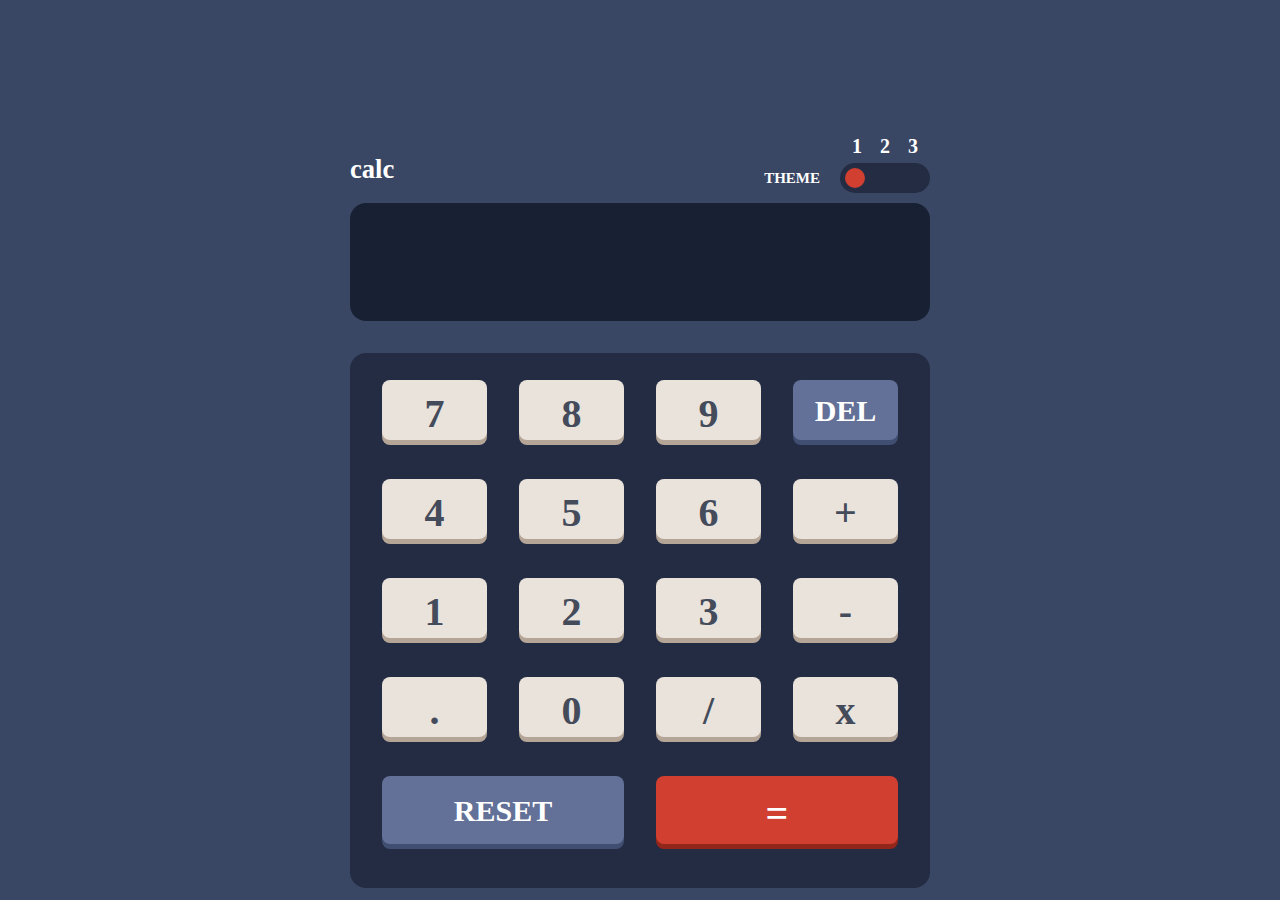
<file: opdracht-4/index.html>
<!DOCTYPE html>
<html lang="nl" class="theme-a">
    <!-- theme-b 
         theme-c -->
<head>
    <meta charset="UTF-8">
    <meta http-equiv="X-UA-Compatible" content="IE=edge">
    <meta name="viewport" content="width=device-width, initial-scale=1.0">
    <title>Opdracht 4</title>
    <link rel="stylesheet" href="./includes/styleA.css">
    <script src="./calculator.js"></script>
</head>
<body>
    <div class="calculator">
        <div class="calculator__header">
            <h5>calc</h5>
            <div class="calculator__header-slider">
                <div class="calculator__header-slider-label">
                    <p >Theme</p>
                </div>
                <div class="toggle">
                    <div class="toggle__number-wrapper">
                        <p  class="toggle__number">1</p>
                        <p  class="toggle__number">2</p>
                        <p  class="toggle__number">3</p>
                    </div>
                    <div class="toggle__wrapper">
                        <input type="radio" class="toggle__button" data-theme="a" id="a"/>
                        <input type="radio" class="toggle__button" data-theme="b" id="b"/>
                        <input type="radio" class="toggle__button" data-theme="c" id="c"/>
                    </div>
                </div>
                
            </div>
        </div>
        <div class="calculator__monitor">
            <p class="calculator__monitor--result"></p>
        </div>
        <div class="calculator__input-container">
            <div class="button">
                <button class="button__face" data-number="7" >7</button>
            </div>
            <!-- id="calculator-button-7" -->
            <div class="button">
                <button class="button__face" data-number="8">8</button>
            </div>
            <div class="button">
                <button class="button__face" data-number="9">9</button>
            </div>
            <div class="button button--delete">
                <button class="button__face button__face--delete" id="delete">del</button>
                </div>
            <div class="button">
                <button class="button__face" data-number="4">4</button>
            </div>
            <div class="button">
                <button class="button__face" data-number="5">5</button>
            </div>
            <div class="button">
                <button class="button__face" data-number="6">6</button>
            </div>
            <div class="button">
                <button class="button__face" data-operator="+">+</button>
            </div>
            <div class="button">
                <button class="button__face" data-number="1">1</button>
            </div>
            <div class="button">
                <button class="button__face" data-number="2">2</button>
            </div>
            <div class="button">
                <button class="button__face" data-number="3">3</button>
            </div>
            <div class="button">
                <button class="button__face" data-operator="-">-</button>
            </div>
            <div class="button">
                <button class="button__face" data-number=".">.</button>
            </div>
            <div class="button">
                <button class="button__face" data-number="0">0</button>
            </div>
            <div class="button">
                <button class="button__face" data-operator="/">/</button>
            </div>
            <div class="button">
                <button class="button__face" data-operator="*">x</button>
            </div>
            <div class="button button--reset">
                <button class="button__face button__face--reset" id="reset">reset</button>
                </div>
            <div class="button button--enter">
                <button class="button__face button__face--enter" id="enter">=</button>
            </div>
        </div>
    </div>
</body>
</html>
</file>
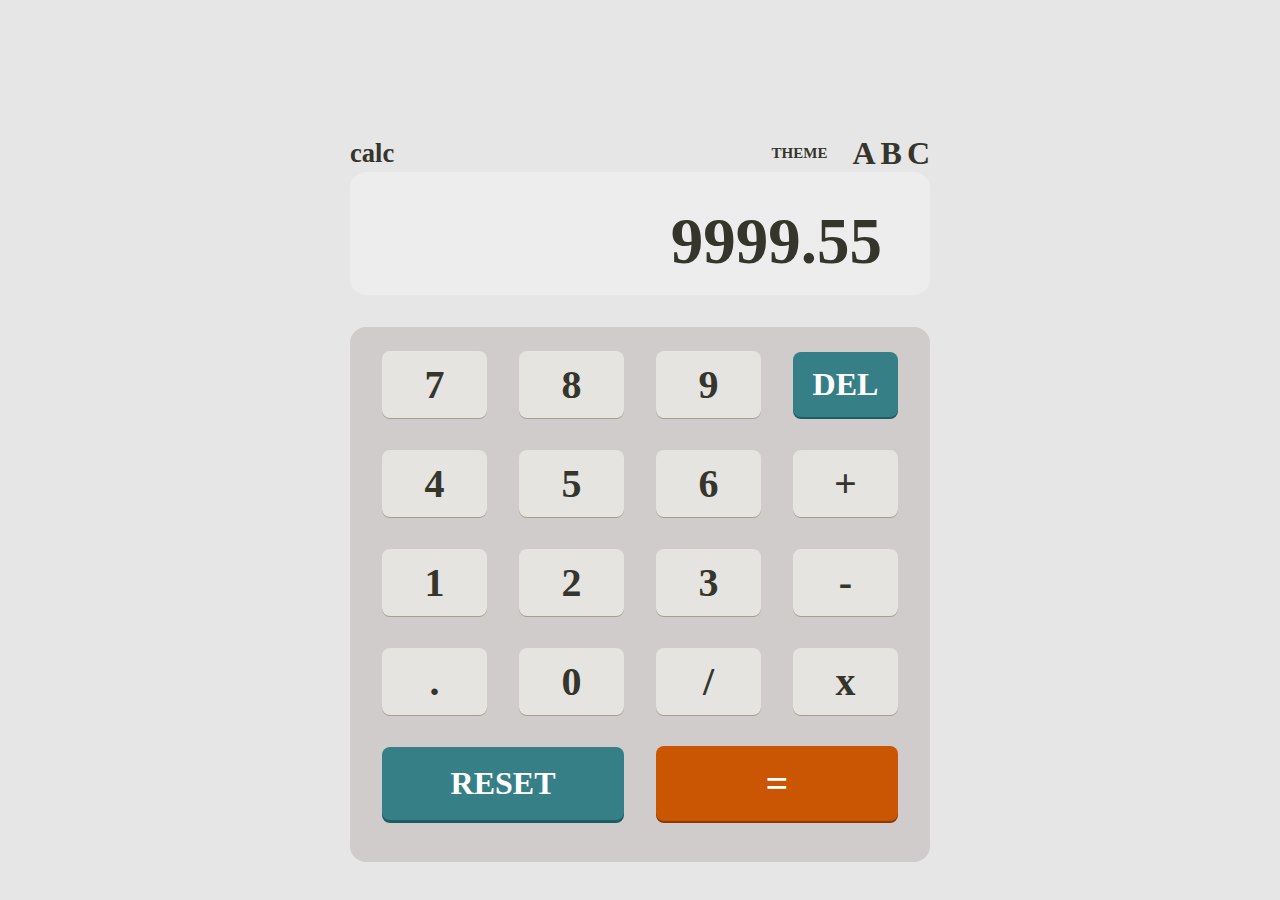
<file: opdracht-4/bPage.html>
<!DOCTYPE html>
<html lang="nl">
<head>
    <meta charset="UTF-8">
    <meta http-equiv="X-UA-Compatible" content="IE=edge">
    <meta name="viewport" content="width=device-width, initial-scale=1.0">
    <title>Opdracht 4</title>
    <link rel="stylesheet" href="./includes/styleB.css">
</head>
<body>
    <div class="calculator">
        <div class="calculator__header">
            <h5>calc</h5>
            <div class="calculator__header-slider">
                <div class="calculator__header-slider-label">
                    <p>Theme</p>
                </div>
                <div class="calculator__header-link-box">
                    <a href="./index.html">A</a>
                    <a href="./bPage.html">B</a>
                    <a href="./cPage.html">C</a>
                </div>
            </div>
        </div>
        <div class="calculator__monitor">
            <p class="calculator__monitor--result">9999.55</p>
        </div>
        <div class="calculator__input-container">
            <div class="button">
                <a class="button__face">7</a>
            </div>
            <div class="button">
                <a class="button__face">8</a>
            </div>
            <div class="button">
                <a class="button__face">9</a>
            </div>
            <div class="button button--delete">
                <a class="button__face button__face--delete">del</a>
                </div>
            <div class="button">
                <a class="button__face">4</a>
            </div>
            <div class="button">
                <a class="button__face">5</a>
            </div>
            <div class="button">
                <a class="button__face">6</a>
            </div>
            <div class="button">
                <a class="button__face">+</a>
            </div>
            <div class="button">
                <a class="button__face">1</a>
            </div>
            <div class="button">
                <a class="button__face">2</a>
            </div>
            <div class="button">
                <a class="button__face">3</a>
            </div>
            <div class="button">
                <a class="button__face">-</a>
            </div>
            <div class="button">
                <a class="button__face">.</a>
            </div>
            <div class="button">
                <a class="button__face">0</a>
            </div>
            <div class="button">
                <a class="button__face">/</a>
            </div>
            <div class="button">
                <a class="button__face">x</a>
            </div>
            <div class="button button--reset">
                <a class="button__face button__face--reset">reset</a>
                </div>
            <div class="button button--enter">
                <a class="button__face button__face--enter">=</a>
            </div>
        </div>
    </div>
</body>
</html>
</file>
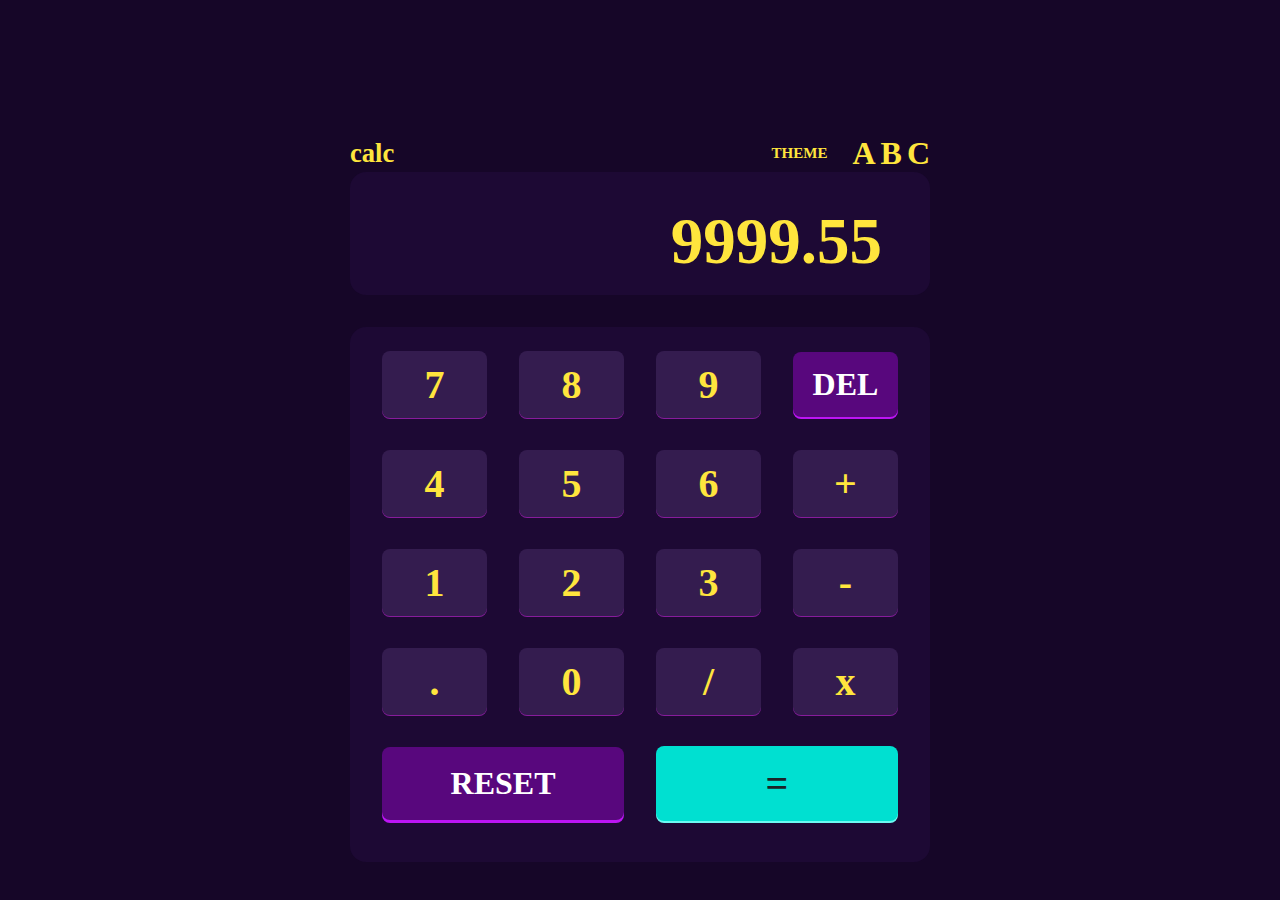
<file: opdracht-4/cPage.html>
<!DOCTYPE html>
<html lang="nl">
<head>
    <meta charset="UTF-8">
    <meta http-equiv="X-UA-Compatible" content="IE=edge">
    <meta name="viewport" content="width=device-width, initial-scale=1.0">
    <title>Opdracht 4</title>
    <link rel="stylesheet" href="./includes/styleC.css">
</head>
<body>
    <div class="calculator">
        <div class="calculator__header">
            <h5>calc</h5>
            <div class="calculator__header-slider">
                <div class="calculator__header-slider-label">
                    <p>Theme</p>
                </div>
                <div class="calculator__header-link-box">
                    <a href="./index.html">A</a>
                    <a href="./bPage.html">B</a>
                    <a href="./cPage.html">C</a>
                </div>
            </div>
        </div>
        <div class="calculator__monitor">
            <p class="calculator__monitor--result">9999.55</p>
        </div>
        <div class="calculator__input-container">
            <div class="button">
                <a class="button__face">7</a>
            </div>
            <div class="button">
                <a class="button__face">8</a>
            </div>
            <div class="button">
                <a class="button__face">9</a>
            </div>
            <div class="button button--delete">
                <a class="button__face button__face--delete">del</a>
                </div>
            <div class="button">
                <a class="button__face">4</a>
            </div>
            <div class="button">
                <a class="button__face">5</a>
            </div>
            <div class="button">
                <a class="button__face">6</a>
            </div>
            <div class="button">
                <a class="button__face">+</a>
            </div>
            <div class="button">
                <a class="button__face">1</a>
            </div>
            <div class="button">
                <a class="button__face">2</a>
            </div>
            <div class="button">
                <a class="button__face">3</a>
            </div>
            <div class="button">
                <a class="button__face">-</a>
            </div>
            <div class="button">
                <a class="button__face">.</a>
            </div>
            <div class="button">
                <a class="button__face">0</a>
            </div>
            <div class="button">
                <a class="button__face">/</a>
            </div>
            <div class="button">
                <a class="button__face">x</a>
            </div>
            <div class="button button--reset">
                <a class="button__face button__face--reset">reset</a>
                </div>
            <div class="button button--enter">
                <a class="button__face button__face--enter">=</a>
            </div>
        </div>
    </div>
</body>
</html>
</file>
<file: opdracht-4/includes/styleA.css>
/*
@media( prefers-color-scheme: dark) {
    :root.theme-a {
        --background-color-main: hsl(222, 26%, 31%);
        --background-color-keypad: hsl(223, 31%, 20%);
        --background-color-screen: hsl(224, 36%, 15%);

        --background-color-reset-delete-key: hsl(225, 21%, 49%);
        --background-color-reset-delete-key-hover: hsl(225, 23%, 65%);
        --background-shadow-reset-delete-key: hsl(224, 28%, 35%);

        --background-color-enter-key: hsl(6, 63%, 50%);
        --background-color-enter-key-hover: rgb(219, 127, 117);
        --background-shadow-enter-key: hsl(6, 70%, 34%);

        --background-color-main-key: hsl(30, 25%, 89%);
        --background-color-main-key-hover: hsl(0, 0%, 100%);
        --background-shadow-main-key: hsl(28, 16%, 65%);

        --text-color-main: hsl(0, 0%, 100%);
        --text-color-secondary: hsl(221, 14%, 31%);
    }

}
*/
:root.theme-a {
  --background-color-main: hsl(222, 26%, 31%);
  --background-color-keypad: hsl(223, 31%, 20%);
  --background-color-screen: hsl(224, 36%, 15%);
  --background-color-reset-delete-key: hsl(225, 21%, 49%);
  --background-color-reset-delete-key-hover: hsl(225, 23%, 65%);
  --background-shadow-reset-delete-key: hsl(224, 28%, 35%);
  --background-color-enter-key: hsl(6, 63%, 50%);
  --background-color-enter-key-hover: rgb(219, 127, 117);
  --background-shadow-enter-key: hsl(6, 70%, 34%);
  --background-color-main-key: hsl(30, 25%, 89%);
  --background-color-main-key-hover: hsl(0, 0%, 100%);
  --background-shadow-main-key: hsl(28, 16%, 65%);
  --monitor-text-color: hsl(0, 0%, 100%);
  --header-text-color: hsl(0, 0%, 100%);
  --button-text-color: hsl(221, 14%, 31%);
  --reset-delete-text-color: hsl(0, 0%, 100%);
  --enter-text-color: hsl(0, 0%, 100%);
}

:root.theme-b {
  --background-color-main: hsl(0, 0%, 90%);
  --background-color-keypad: hsl(0, 5%, 81%);
  --background-color-screen: hsl(0, 0%, 93%);
  --background-color-reset-delete-key: hsl(185, 42%, 37%);
  --background-color-reset-delete-key-hover: hsl(185, 56%, 56%);
  --background-shadow-reset-delete-key: hsl(185, 58%, 25%);
  --background-color-enter-key: hsl(25, 98%, 40%);
  --background-color-enter-key-hover: hsl(25, 79%, 57%);
  --background-shadow-enter-key: hsl(25, 99%, 27%);
  --background-color-main-key: hsl(45, 7%, 89%);
  --background-color-main-key-hover: hsl(0, 0%, 100%);
  --background-shadow-main-key: hsl(35, 11%, 61%);
  --monitor-text-color: hsl(60, 10%, 19%);
  --header-text-color: hsl(60, 10%, 19%);
  --button-text-color: hsl(60, 10%, 19%);
  --reset-delete-text-color: hsl(0, 0%, 100%);
  --enter-text-color: hsl(0, 0%, 100%);
}

:root.theme-c {
  --background-color-main: hsl(268, 75%, 9%);
  --background-color-keypad: hsl(268, 71%, 12%);
  --background-color-screen: hsl(268, 71%, 12%);
  --background-color-reset-delete-key: hsl(281, 89%, 26%);
  --background-color-reset-delete-key-hover: hsl(281, 86%, 45%);
  --background-shadow-reset-delete-key: hsl(285, 91%, 52%);
  --background-color-enter-key: hsl(176, 100%, 44%);
  --background-color-enter-key-hover: hsl(176, 100%, 51%);
  --background-shadow-enter-key: hsl(177, 92%, 70%);
  --background-color-main-key: hsl(268, 47%, 21%);
  --background-color-main-key-hover: hsl(268, 47%, 48%);
  --background-shadow-main-key: hsl(290, 70%, 36%);
  --monitor-text-color: hsl(52, 100%, 62%);
  --header-text-color: hsl(52, 100%, 62%);
  --button-text-color: hsl(52, 100%, 62%);
  --reset-delete-text-color: hsl(0, 0%, 100%);
  --enter-text-color: hsl(198, 20%, 13%);
}

* {
  margin: 0;
  padding: 0;
  box-sizing: border-box;
}

html {
  min-height: 100%;
  display: flex;
}

body {
  width: 100%;
  display: flex;
  justify-content: center;
  align-items: center;
  background-color: var(--background-color-main);
  font-weight: 700;
  font-family: "league spartan";
}
@media (max-width: 620px) {
  body {
    align-items: flex-start;
    margin-top: 1rem;
  }
}

input {
  height: 20px;
  width: 20px;
  -webkit-appearance: none;
     -moz-appearance: none;
          appearance: none;
  background-color: var(--background-color-enter-key);
  border-radius: 50%;
  opacity: 0;
  margin: 5px;
}

.toggle__number-wrapper {
  display: flex;
  flex-direction: row;
  justify-content: space-between;
  font-size: 20px;
  padding: 0px 12px;
  margin-bottom: 5px;
}
.toggle__wrapper {
  background-color: var(--background-color-keypad);
  border-radius: 50px;
  display: flex;
  justify-content: center;
  height: 30px;
  margin-bottom: 10px;
}

#a {
  opacity: 1;
}

.calculator {
  width: 580px;
  height: 70%;
  display: flex;
  align-items: center;
  flex-direction: column;
}
@media (max-width: 620px) {
  .calculator {
    max-height: 660px;
    width: 90%;
    height: 100%;
  }
}
.calculator .calculator__header {
  display: flex;
  justify-content: space-between;
  align-items: center;
  width: 100%;
  height: 122px;
  color: var(--header-text-color);
  font-size: 32px;
}
.calculator .calculator__header-slider {
  display: flex;
  justify-content: flex-end;
  align-items: center;
  flex-direction: row;
  width: 100%;
}
.calculator .calculator__header-slider-label {
  margin-right: 20px;
  font-size: 15px;
  text-transform: uppercase;
  padding-top: 18px;
}
@media (max-width: 620px) {
  .calculator .calculator__header-slider-label {
    font-size: 13px;
  }
}
.calculator .calculator__header-link-box {
  display: flex;
  flex-direction: row;
}
.calculator .calculator__header-link-box a {
  text-decoration: none;
  color: var(--text-color-main);
  padding-left: 5px;
}
.calculator .calculator__monitor {
  background-color: var(--background-color-screen);
  border-radius: 1rem;
  width: 100%;
  display: flex;
  align-items: center;
  justify-content: flex-end;
  color: var(--monitor-text-color);
}
@media (max-width: 620px) {
  .calculator .calculator__monitor {
    height: -moz-fit-content;
    height: fit-content;
  }
}
.calculator .calculator__monitor--result {
  margin: 2rem 3rem 1rem 0rem;
  font-size: 55px;
  overflow: hidden;
  min-height: 70px;
}
@media (max-width: 620px) {
  .calculator .calculator__monitor--result {
    font-size: 40px;
    margin: 25px 20px;
  }
}
.calculator .calculator__input-container {
  display: grid;
  grid-template-columns: repeat(4, minmax(100px, 1fr));
  row-gap: 2rem;
  -moz-column-gap: 2rem;
       column-gap: 2rem;
  width: 100%;
  height: 100%;
  margin-top: 2rem;
  padding: 2rem;
  background-color: var(--background-color-keypad);
  border-radius: 1rem;
}
@media (max-width: 620px) {
  .calculator .calculator__input-container {
    grid-template-columns: repeat(4, minmax(30px, 1fr));
    row-gap: 10px;
    -moz-column-gap: 10px;
         column-gap: 10px;
    margin-top: 1.5rem;
    margin-bottom: 1rem;
    padding: 25px 25px 10px 25px;
  }
}

.button {
  display: flex;
  align-items: center;
  justify-content: center;
  background-color: var(--background-shadow-main-key);
  border-radius: 8px;
  font-size: 2.5rem;
  padding: 0;
  height: 90%;
  color: var(--button-text-color);
  border: none;
}
@media (max-width: 620px) {
  .button {
    font-size: 30px;
    height: 60px;
  }
}
.button--delete {
  background-color: var(--background-shadow-reset-delete-key);
  color: var(--text-color-main);
  text-transform: uppercase;
  font-size: 2rem;
}
.button--reset {
  grid-column: 1/3;
  background-color: var(--background-shadow-reset-delete-key);
  color: var(--text-color-main);
  text-transform: uppercase;
  font-size: 2rem;
}
@media (max-width: 620px) {
  .button--reset {
    height: 60px;
  }
}
.button--enter {
  grid-column: 3/5;
  background-color: var(--background-shadow-enter-key);
  color: var(--enter-text-color);
}
.button__face {
  background-color: var(--background-color-main-key);
  border-radius: 8px;
  padding: 10px 41px;
  transform: translateY(-5px);
  width: 100%;
  height: 100%;
  display: flex;
  justify-content: center;
  border: none;
  text-decoration: none;
  color: var(--button-text-color);
  font-family: "league spartan";
  font-size: 2.5rem;
  font-weight: bold;
}
@media (max-width: 620px) {
  .button__face {
    padding: 21px 15px 13px 15px;
    margin: 0;
  }
}
.button__face:hover {
  background-color: var(--background-color-main-key-hover);
}
.button__face:active {
  transform: translateY(2px);
}
.button__face--delete {
  background-color: var(--background-color-reset-delete-key);
  padding: 14px 41px;
  text-transform: uppercase;
  color: var(--reset-delete-text-color);
  font-size: 30px;
}
.button__face--delete:hover {
  background-color: var(--background-color-reset-delete-key-hover);
}
@media (max-width: 620px) {
  .button__face--delete {
    font-size: 20px;
    padding: 21px 10px 22px 10px;
  }
}
.button__face--reset {
  background-color: var(--background-color-reset-delete-key);
  padding: 18px 41px;
  text-transform: uppercase;
  color: var(--reset-delete-text-color);
  font-size: 30px;
}
@media (max-width: 620px) {
  .button__face--reset {
    font-size: 20px;
    padding: 23px 13px 18px 13px;
  }
}
.button__face--reset:hover {
  background-color: var(--background-color-reset-delete-key-hover);
}
.button__face--enter {
  background-color: var(--background-color-enter-key);
  padding: 14px 41px;
  color: var(--enter-text-color);
}
@media (max-width: 620px) {
  .button__face--enter {
    font-size: 20px;
    padding: 23px 13px 18px 13px;
  }
}
.button__face--enter:hover {
  background-color: var(--background-color-enter-key-hover);
}/*# sourceMappingURL=styleA.css.map */
</file>
<file: opdracht-4/includes/styleB.css>
:root {
  --background-color-main: hsl(0, 0%, 90%);
  --background-color-keypad: hsl(0, 5%, 81%);
  --background-color-screen: hsl(0, 0%, 93%);
  --background-color-reset-delete-key: hsl(185, 42%, 37%);
  --background-color-reset-delete-key-hover: hsl(185, 56%, 56%);
  --background-shadow-reset-delete-key: hsl(185, 58%, 25%);
  --background-color-enter-key: hsl(25, 98%, 40%);
  --background-color-enter-key-hover: hsl(25, 79%, 57%);
  --background-shadow-enter-key: hsl(25, 99%, 27%);
  --background-color-main-key: hsl(45, 7%, 89%);
  --background-color-main-key-hover: hsl(0, 0%, 100%);
  --background-shadow-main-key: hsl(35, 11%, 61%);
  --text-color-main: hsl(0, 0%, 100%);
  --text-color-secondary: hsl(60, 10%, 19%);
}

* {
  margin: 0;
  padding: 0;
  box-sizing: border-box;
}

html {
  min-height: 100%;
  display: flex;
}

body {
  width: 100%;
  display: flex;
  justify-content: center;
  align-items: center;
  background-color: var(--background-color-main);
  color: var(--text-color-secondary);
  font-weight: 700;
  font-family: "league spartan";
}
@media (max-width: 620px) {
  body {
    align-items: flex-start;
    margin-top: 2rem;
  }
}

.calculator {
  width: 580px;
  height: 70%;
  display: flex;
  align-items: center;
  flex-direction: column;
}
@media (max-width: 620px) {
  .calculator {
    max-height: 660px;
    width: 90%;
    height: 100%;
  }
}
.calculator .calculator__header {
  display: flex;
  justify-content: space-between;
  align-items: center;
  width: 100%;
  height: 122px;
  color: var(--text-color-secondary);
  font-size: 32px;
}
.calculator .calculator__header-slider {
  display: flex;
  justify-content: flex-end;
  align-items: center;
  flex-direction: row;
  width: 100%;
}
.calculator .calculator__header-slider-label {
  margin-right: 20px;
  font-size: 15px;
  text-transform: uppercase;
}
@media (max-width: 620px) {
  .calculator .calculator__header-slider-label {
    font-size: 13px;
  }
}
.calculator .calculator__header-link-box {
  display: flex;
  flex-direction: row;
}
.calculator .calculator__header-link-box a {
  text-decoration: none;
  color: var(--text-color-secondary);
  padding-left: 5px;
}
.calculator .calculator__monitor {
  background-color: var(--background-color-screen);
  border-radius: 1rem;
  width: 100%;
  display: flex;
  align-items: center;
  justify-content: flex-end;
  color: var(--text-color-secondary);
}
@media (max-width: 620px) {
  .calculator .calculator__monitor {
    height: -moz-fit-content;
    height: fit-content;
  }
}
.calculator .calculator__monitor--result {
  margin: 2rem 3rem 1rem 0rem;
  font-size: 65px;
  overflow: hidden;
}
@media (max-width: 620px) {
  .calculator .calculator__monitor--result {
    font-size: 40px;
    margin: 25px 20px;
  }
}
.calculator .calculator__input-container {
  display: grid;
  grid-template-columns: repeat(4, minmax(100px, 1fr));
  row-gap: 2rem;
  -moz-column-gap: 2rem;
       column-gap: 2rem;
  width: 100%;
  height: 100%;
  margin-top: 2rem;
  padding: 2rem;
  background-color: var(--background-color-keypad);
  border-radius: 1rem;
}
@media (max-width: 620px) {
  .calculator .calculator__input-container {
    grid-template-columns: repeat(4, minmax(30px, 1fr));
    row-gap: 10px;
    -moz-column-gap: 10px;
         column-gap: 10px;
    margin-top: 1.5rem;
    margin-bottom: 1rem;
    padding: 25px 25px 10px 25px;
  }
}

.button {
  display: flex;
  align-items: center;
  justify-content: center;
  background-color: var(--background-shadow-main-key);
  border-radius: 8px;
  font-size: 2.5rem;
  padding: 0;
  border: none;
  height: 90%;
}
@media (max-width: 620px) {
  .button {
    font-size: 30px;
    height: 60px;
  }
}
.button--delete {
  background-color: var(--background-shadow-reset-delete-key);
  color: var(--text-color-main);
  text-transform: uppercase;
  font-size: 2rem;
}
.button--reset {
  grid-column: 1/3;
  background-color: var(--background-shadow-reset-delete-key);
  color: var(--text-color-main);
  text-transform: uppercase;
  font-size: 2rem;
}
@media (max-width: 620px) {
  .button--reset {
    height: 60px;
  }
}
.button--enter {
  grid-column: 3/5;
  background-color: var(--background-shadow-enter-key);
  color: var(--text-color-main);
}
.button__face {
  background-color: var(--background-color-main-key);
  border-radius: 8px;
  padding: 10px 41px;
  transform: translateY(-5px);
  width: 100%;
  display: flex;
  justify-content: center;
}
@media (max-width: 620px) {
  .button__face {
    padding: 21px 15px 13px 15px;
    margin: 0;
  }
}
.button__face:hover {
  background-color: var(--background-color-main-key-hover);
}
.button__face:active {
  transform: translateY(2px);
}
.button__face--delete {
  background-color: var(--background-color-reset-delete-key);
  padding: 14px 41px;
}
.button__face--delete:hover {
  background-color: var(--background-color-reset-delete-key-hover);
}
@media (max-width: 620px) {
  .button__face--delete {
    font-size: 20px;
    padding: 21px 10px 22px 10px;
  }
}
.button__face--reset {
  background-color: var(--background-color-reset-delete-key);
  padding: 18px 41px;
}
@media (max-width: 620px) {
  .button__face--reset {
    font-size: 20px;
    padding: 23px 13px 18px 13px;
  }
}
.button__face--reset:hover {
  background-color: var(--background-color-reset-delete-key-hover);
}
.button__face--enter {
  background-color: var(--background-color-enter-key);
  padding: 14px 41px;
}
@media (max-width: 620px) {
  .button__face--enter {
    font-size: 20px;
    padding: 23px 13px 18px 13px;
  }
}
.button__face--enter:hover {
  background-color: var(--background-color-enter-key-hover);
}/*# sourceMappingURL=styleB.css.map */
</file>
<file: opdracht-4/includes/styleC.css>
:root {
  --background-color-main: hsl(268, 75%, 9%);
  --background-color-keypad: hsl(268, 71%, 12%);
  --background-color-screen: hsl(268, 71%, 12%);
  --background-color-reset-delete-key: hsl(281, 89%, 26%);
  --background-color-reset-delete-key-hover: hsl(281, 86%, 45%);
  --background-shadow-reset-delete-key: hsl(285, 91%, 52%);
  --background-color-enter-key: hsl(176, 100%, 44%);
  --background-color-enter-key-hover: hsl(176, 100%, 51%);
  --background-shadow-enter-key: hsl(177, 92%, 70%);
  --background-color-main-key: hsl(268, 47%, 21%);
  --background-color-main-key-hover: hsl(268, 47%, 48%);
  --background-shadow-main-key: hsl(290, 70%, 36%);
  --text-color-main: hsl(52, 100%, 62%);
  --text-color-accent: hsl(198, 20%, 13%);
  --text-color-delete-reset: hsl(0, 0%, 100%);
}

* {
  margin: 0;
  padding: 0;
  box-sizing: border-box;
}

html {
  min-height: 100%;
  display: flex;
}

body {
  width: 100%;
  display: flex;
  justify-content: center;
  align-items: center;
  background-color: var(--background-color-main);
  color: var(--text-color-main);
  font-weight: 700;
  font-family: "league spartan";
}
@media (max-width: 620px) {
  body {
    align-items: flex-start;
    margin-top: 2rem;
  }
}

.calculator {
  width: 580px;
  height: 70%;
  display: flex;
  align-items: center;
  flex-direction: column;
}
@media (max-width: 620px) {
  .calculator {
    max-height: 660px;
    width: 90%;
    height: 100%;
  }
}
.calculator .calculator__header {
  display: flex;
  justify-content: space-between;
  align-items: center;
  width: 100%;
  height: 122px;
  color: var(--text-color-secondary);
  font-size: 32px;
}
.calculator .calculator__header-slider {
  display: flex;
  justify-content: flex-end;
  align-items: center;
  flex-direction: row;
  width: 100%;
}
.calculator .calculator__header-slider-label {
  margin-right: 20px;
  font-size: 15px;
  text-transform: uppercase;
}
@media (max-width: 620px) {
  .calculator .calculator__header-slider-label {
    font-size: 13px;
  }
}
.calculator .calculator__header-link-box {
  display: flex;
  flex-direction: row;
}
.calculator .calculator__header-link-box a {
  text-decoration: none;
  color: var(--text-color-secondary);
  padding-left: 5px;
}
.calculator .calculator__monitor {
  background-color: var(--background-color-screen);
  border-radius: 1rem;
  width: 100%;
  display: flex;
  align-items: center;
  justify-content: flex-end;
  color: var(--text-color-secondary);
}
@media (max-width: 620px) {
  .calculator .calculator__monitor {
    height: -moz-fit-content;
    height: fit-content;
  }
}
.calculator .calculator__monitor--result {
  margin: 2rem 3rem 1rem 0rem;
  font-size: 65px;
  overflow: hidden;
}
@media (max-width: 620px) {
  .calculator .calculator__monitor--result {
    font-size: 40px;
    margin: 25px 20px;
  }
}
.calculator .calculator__input-container {
  display: grid;
  grid-template-columns: repeat(4, minmax(100px, 1fr));
  row-gap: 2rem;
  -moz-column-gap: 2rem;
       column-gap: 2rem;
  width: 100%;
  height: 100%;
  margin-top: 2rem;
  padding: 2rem;
  background-color: var(--background-color-keypad);
  border-radius: 1rem;
}
@media (max-width: 620px) {
  .calculator .calculator__input-container {
    grid-template-columns: repeat(4, minmax(30px, 1fr));
    row-gap: 10px;
    -moz-column-gap: 10px;
         column-gap: 10px;
    margin-top: 1.5rem;
    margin-bottom: 1rem;
    padding: 25px 25px 10px 25px;
  }
}

.button {
  display: flex;
  align-items: center;
  justify-content: center;
  background-color: var(--background-shadow-main-key);
  border-radius: 8px;
  font-size: 2.5rem;
  padding: 0;
  border: none;
  height: 90%;
}
@media (max-width: 620px) {
  .button {
    font-size: 30px;
    height: 60px;
  }
}
.button--delete {
  background-color: var(--background-shadow-reset-delete-key);
  color: var(--text-color-delete-reset);
  text-transform: uppercase;
  font-size: 2rem;
}
.button--reset {
  grid-column: 1/3;
  background-color: var(--background-shadow-reset-delete-key);
  color: var(--text-color-delete-reset);
  text-transform: uppercase;
  font-size: 2rem;
}
@media (max-width: 620px) {
  .button--reset {
    height: 60px;
  }
}
.button--enter {
  grid-column: 3/5;
  background-color: var(--background-shadow-enter-key);
  color: var(--text-color-accent);
}
.button__face {
  background-color: var(--background-color-main-key);
  border-radius: 8px;
  padding: 10px 41px;
  transform: translateY(-5px);
  width: 100%;
  display: flex;
  justify-content: center;
}
@media (max-width: 620px) {
  .button__face {
    padding: 21px 15px 13px 15px;
    margin: 0;
  }
}
.button__face:hover {
  background-color: var(--background-color-main-key-hover);
}
.button__face:active {
  transform: translateY(2px);
}
.button__face--delete {
  background-color: var(--background-color-reset-delete-key);
  padding: 14px 41px;
}
.button__face--delete:hover {
  background-color: var(--background-color-reset-delete-key-hover);
}
@media (max-width: 620px) {
  .button__face--delete {
    font-size: 20px;
    padding: 21px 10px 22px 10px;
  }
}
.button__face--reset {
  background-color: var(--background-color-reset-delete-key);
  padding: 18px 41px;
}
@media (max-width: 620px) {
  .button__face--reset {
    font-size: 20px;
    padding: 23px 13px 18px 13px;
  }
}
.button__face--reset:hover {
  background-color: var(--background-color-reset-delete-key-hover);
}
.button__face--enter {
  background-color: var(--background-color-enter-key);
  padding: 14px 41px;
}
@media (max-width: 620px) {
  .button__face--enter {
    font-size: 20px;
    padding: 23px 13px 18px 13px;
  }
}
.button__face--enter:hover {
  background-color: var(--background-color-enter-key-hover);
}/*# sourceMappingURL=styleC.css.map */
</file>
